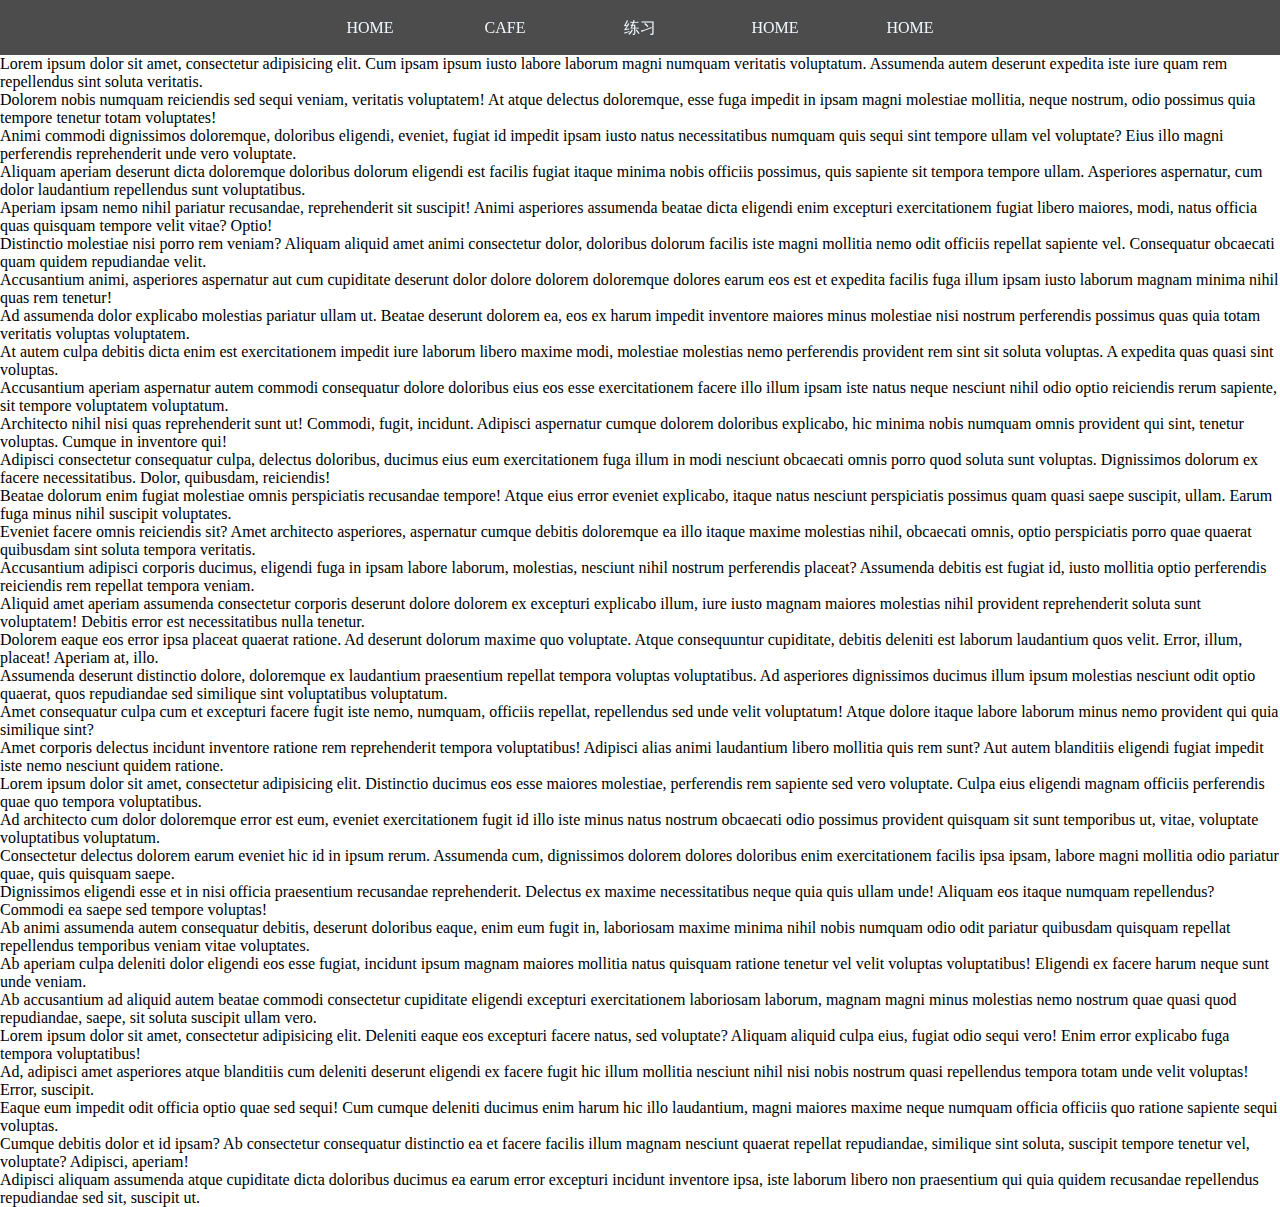
<file: index.html>
<!DOCTYPE html>
<html lang="en">
<head>
    <meta charset="UTF-8">
    <title>Title</title>
    <link rel="shortcut icon" href="images/favicon.ico" type="image/x-icon">
    <link rel="stylesheet" href="css/index.css">
    <script src="js/index.js"></script>
</head>
<body>
<header>
    <nav class="head-nav">
        <ul>
            <li><a href="">home</a></li>
            <li><a href="cafe/cafe.html">cafe</a></li>
            <li>
                <a>练习</a>
                <ul>
                    <li><a href="selfCard/selfCard.html">明信片</a></li>
                    <li><a href="loading/loading.html">载入</a></li>
                    <li><a href="RoundnRound/RoundnRound.html">小可爱</a></li>
                    <li><a href="">显示更多</a></li>
                </ul>
            </li>
            <li><a href="">home</a></li>
            <li><a href="">home</a></li>
        </ul>
    </nav>
</header>
<div class="content">
    <p>Lorem ipsum dolor sit amet, consectetur adipisicing elit. Cum ipsam ipsum iusto labore laborum magni numquam
       veritatis voluptatum. Assumenda autem deserunt expedita iste iure quam rem repellendus sint soluta veritatis.</p>
    <p>Dolorem nobis numquam reiciendis sed sequi veniam, veritatis voluptatem! At atque delectus doloremque, esse fuga
       impedit in ipsam magni molestiae mollitia, neque nostrum, odio possimus quia tempore tenetur totam
       voluptates!</p>
    <p>Animi commodi dignissimos doloremque, doloribus eligendi, eveniet, fugiat id impedit ipsam iusto natus
       necessitatibus numquam quis sequi sint tempore ullam vel voluptate? Eius illo magni perferendis reprehenderit
       unde vero voluptate.</p>
    <p>Aliquam aperiam deserunt dicta doloremque doloribus dolorum eligendi est facilis fugiat itaque minima nobis
       officiis possimus, quis sapiente sit tempora tempore ullam. Asperiores aspernatur, cum dolor laudantium
       repellendus sunt voluptatibus.</p>
    <p>Aperiam ipsam nemo nihil pariatur recusandae, reprehenderit sit suscipit! Animi asperiores assumenda beatae dicta
       eligendi enim excepturi exercitationem fugiat libero maiores, modi, natus officia quas quisquam tempore velit
       vitae? Optio!</p>
    <p>Distinctio molestiae nisi porro rem veniam? Aliquam aliquid amet animi consectetur dolor, doloribus dolorum
       facilis iste magni mollitia nemo odit officiis repellat sapiente vel. Consequatur obcaecati quam quidem
       repudiandae velit.</p>
    <p>Accusantium animi, asperiores aspernatur aut cum cupiditate deserunt dolor dolore dolorem doloremque dolores
       earum eos est et expedita facilis fuga illum ipsam iusto laborum magnam minima nihil quas rem tenetur!</p>
    <p>Ad assumenda dolor explicabo molestias pariatur ullam ut. Beatae deserunt dolorem ea, eos ex harum impedit
       inventore maiores minus molestiae nisi nostrum perferendis possimus quas quia totam veritatis voluptas
       voluptatem.</p>
    <p>At autem culpa debitis dicta enim est exercitationem impedit iure laborum libero maxime modi, molestiae molestias
       nemo perferendis provident rem sint sit soluta voluptas. A expedita quas quasi sint voluptas.</p>
    <p>Accusantium aperiam aspernatur autem commodi consequatur dolore doloribus eius eos esse exercitationem facere
       illo illum ipsam iste natus neque nesciunt nihil odio optio reiciendis rerum sapiente, sit tempore voluptatem
       voluptatum.</p>
    <p>Architecto nihil nisi quas reprehenderit sunt ut! Commodi, fugit, incidunt. Adipisci aspernatur cumque dolorem
       doloribus explicabo, hic minima nobis numquam omnis provident qui sint, tenetur voluptas. Cumque in inventore
       qui!</p>
    <p>Adipisci consectetur consequatur culpa, delectus doloribus, ducimus eius eum exercitationem fuga illum in modi
       nesciunt obcaecati omnis porro quod soluta sunt voluptas. Dignissimos dolorum ex facere necessitatibus. Dolor,
       quibusdam, reiciendis!</p>
    <p>Beatae dolorum enim fugiat molestiae omnis perspiciatis recusandae tempore! Atque eius error eveniet explicabo,
       itaque natus nesciunt perspiciatis possimus quam quasi saepe suscipit, ullam. Earum fuga minus nihil suscipit
       voluptates.</p>
    <p>Eveniet facere omnis reiciendis sit? Amet architecto asperiores, aspernatur cumque debitis doloremque ea illo
       itaque maxime molestias nihil, obcaecati omnis, optio perspiciatis porro quae quaerat quibusdam sint soluta
       tempora veritatis.</p>
    <p>Accusantium adipisci corporis ducimus, eligendi fuga in ipsam labore laborum, molestias, nesciunt nihil nostrum
       perferendis placeat? Assumenda debitis est fugiat id, iusto mollitia optio perferendis reiciendis rem repellat
       tempora veniam.</p>
    <p>Aliquid amet aperiam assumenda consectetur corporis deserunt dolore dolorem ex excepturi explicabo illum, iure
       iusto magnam maiores molestias nihil provident reprehenderit soluta sunt voluptatem! Debitis error est
       necessitatibus nulla tenetur.</p>
    <p>Dolorem eaque eos error ipsa placeat quaerat ratione. Ad deserunt dolorum maxime quo voluptate. Atque
       consequuntur cupiditate, debitis deleniti est laborum laudantium quos velit. Error, illum, placeat! Aperiam at,
       illo.</p>
    <p>Assumenda deserunt distinctio dolore, doloremque ex laudantium praesentium repellat tempora voluptas
       voluptatibus. Ad asperiores dignissimos ducimus illum ipsum molestias nesciunt odit optio quaerat, quos
       repudiandae sed similique sint voluptatibus voluptatum.</p>
    <p>Amet consequatur culpa cum et excepturi facere fugit iste nemo, numquam, officiis repellat, repellendus sed unde
       velit voluptatum! Atque dolore itaque labore laborum minus nemo provident qui quia similique sint?</p>
    <p>Amet corporis delectus incidunt inventore ratione rem reprehenderit tempora voluptatibus! Adipisci alias animi
       laudantium libero mollitia quis rem sunt? Aut autem blanditiis eligendi fugiat impedit iste nemo nesciunt quidem
       ratione.</p>
    <p>Lorem ipsum dolor sit amet, consectetur adipisicing elit. Distinctio ducimus eos esse maiores molestiae,
       perferendis rem sapiente sed vero voluptate. Culpa eius eligendi magnam officiis perferendis quae quo tempora
       voluptatibus.</p>
    <p>Ad architecto cum dolor doloremque error est eum, eveniet exercitationem fugit id illo iste minus natus nostrum
       obcaecati odio possimus provident quisquam sit sunt temporibus ut, vitae, voluptate voluptatibus voluptatum.</p>
    <p>Consectetur delectus dolorem earum eveniet hic id in ipsum rerum. Assumenda cum, dignissimos dolorem dolores
       doloribus enim exercitationem facilis ipsa ipsam, labore magni mollitia odio pariatur quae, quis quisquam
       saepe.</p>
    <p>Dignissimos eligendi esse et in nisi officia praesentium recusandae reprehenderit. Delectus ex maxime
       necessitatibus neque quia quis ullam unde! Aliquam eos itaque numquam repellendus? Commodi ea saepe sed tempore
       voluptas!</p>
    <p>Ab animi assumenda autem consequatur debitis, deserunt doloribus eaque, enim eum fugit in, laboriosam maxime
       minima nihil nobis numquam odio odit pariatur quibusdam quisquam repellat repellendus temporibus veniam vitae
       voluptates.</p>
    <p>Ab aperiam culpa deleniti dolor eligendi eos esse fugiat, incidunt ipsum magnam maiores mollitia natus quisquam
       ratione tenetur vel velit voluptas voluptatibus! Eligendi ex facere harum neque sunt unde veniam.</p>
    <p>Ab accusantium ad aliquid autem beatae commodi consectetur cupiditate eligendi excepturi exercitationem
       laboriosam laborum, magnam magni minus molestias nemo nostrum quae quasi quod repudiandae, saepe, sit soluta
       suscipit ullam vero.</p>
    <p>Lorem ipsum dolor sit amet, consectetur adipisicing elit. Deleniti eaque eos excepturi facere natus, sed
       voluptate? Aliquam aliquid culpa eius, fugiat odio sequi vero! Enim error explicabo fuga tempora
       voluptatibus!</p>
    <p>Ad, adipisci amet asperiores atque blanditiis cum deleniti deserunt eligendi ex facere fugit hic illum mollitia
       nesciunt nihil nisi nobis nostrum quasi repellendus tempora totam unde velit voluptas! Error, suscipit.</p>
    <p>Eaque eum impedit odit officia optio quae sed sequi! Cum cumque deleniti ducimus enim harum hic illo laudantium,
       magni maiores maxime neque numquam officia officiis quo ratione sapiente sequi voluptas.</p>
    <p>Cumque debitis dolor et id ipsam? Ab consectetur consequatur distinctio ea et facere facilis illum magnam
       nesciunt quaerat repellat repudiandae, similique sint soluta, suscipit tempore tenetur vel, voluptate? Adipisci,
       aperiam!</p>
    <p>Adipisci aliquam assumenda atque cupiditate dicta doloribus ducimus ea earum error excepturi incidunt inventore
       ipsa, iste laborum libero non praesentium qui quia quidem recusandae repellendus repudiandae sed sit, suscipit
       ut.</p>
</div>
</body>
</html>
</file>
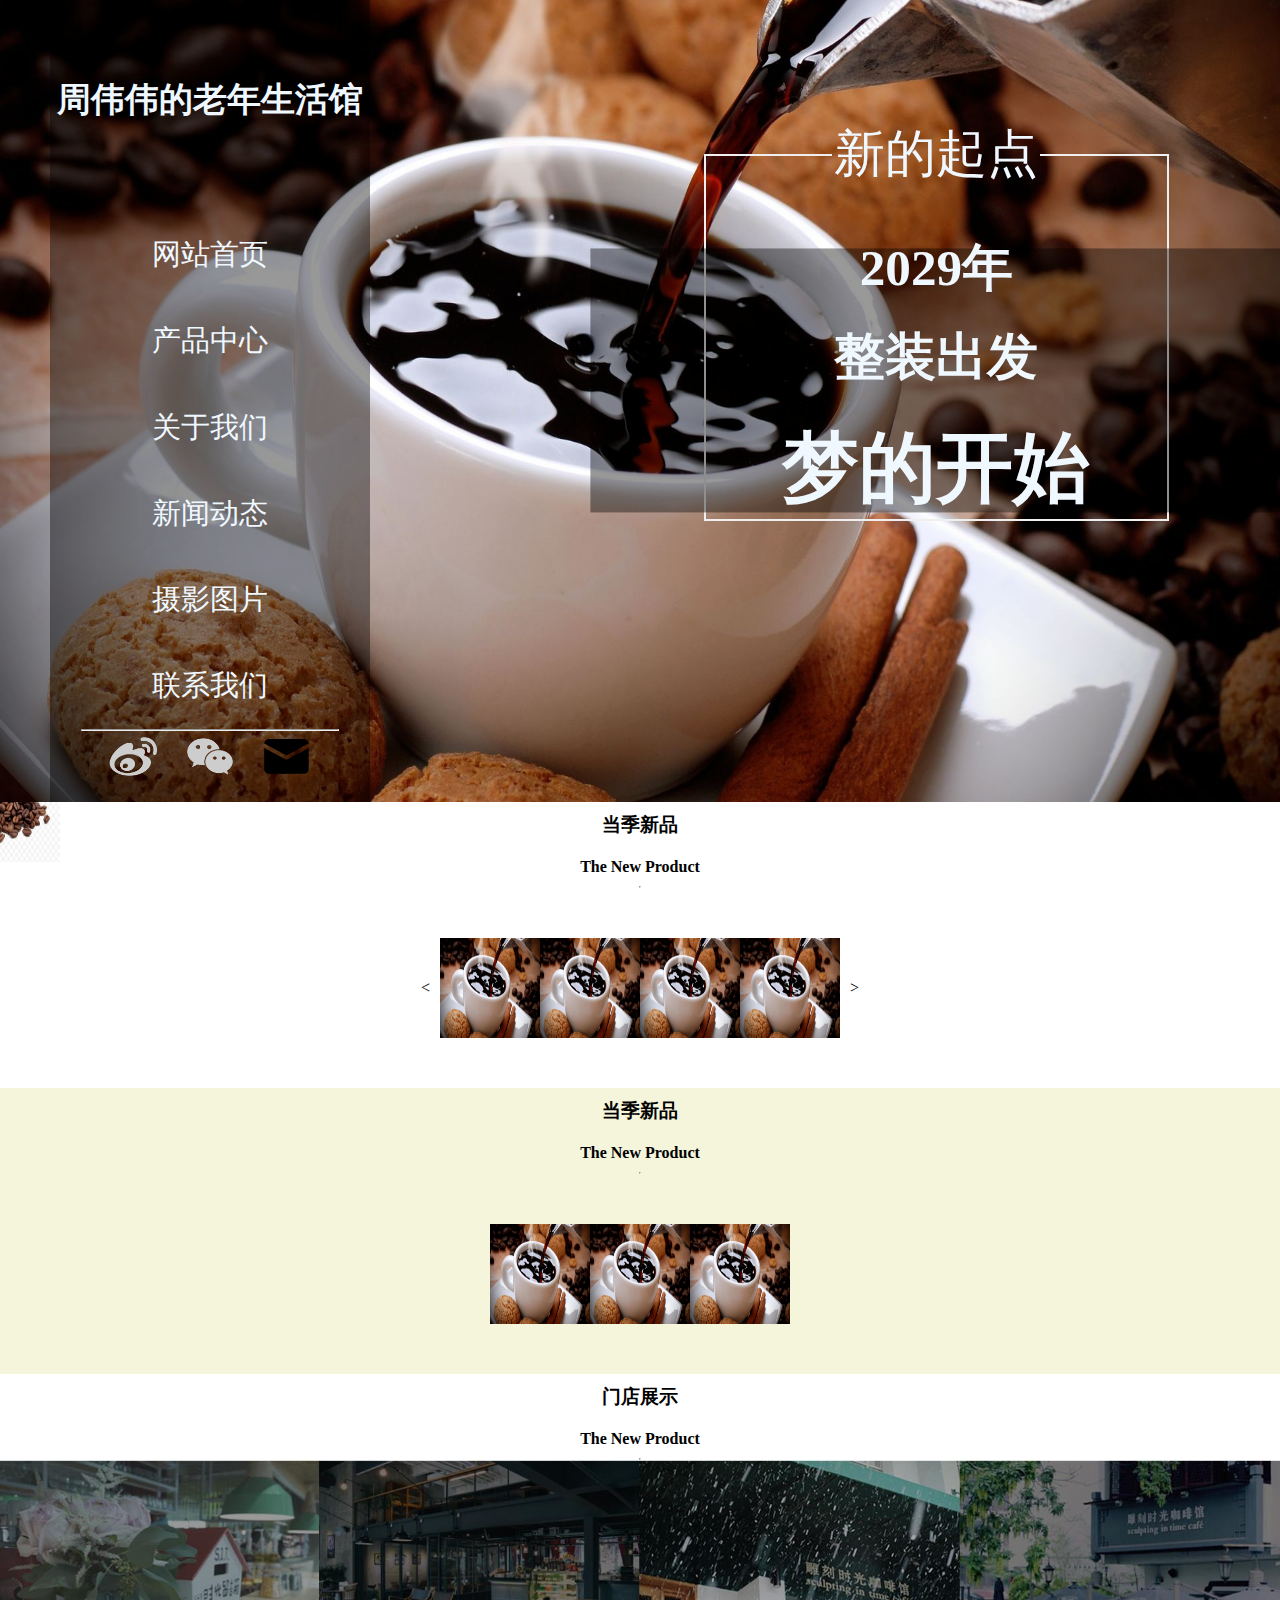
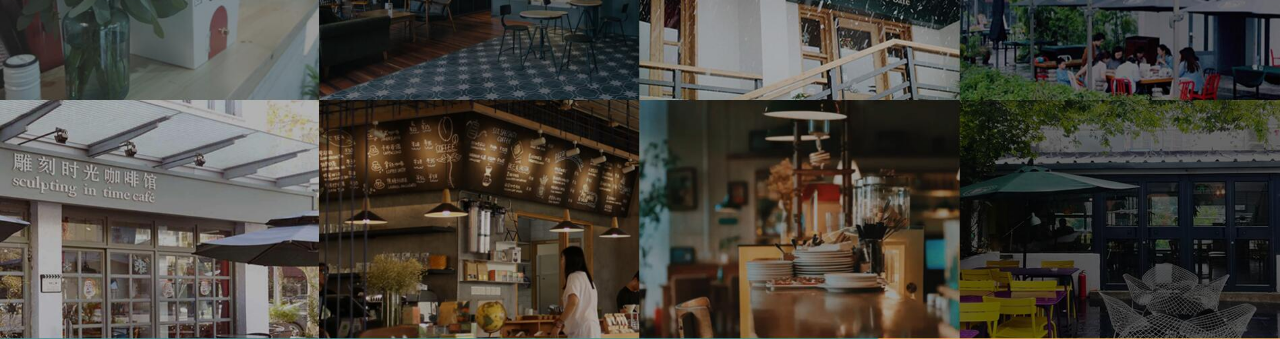
<file: cafe.html>
<!DOCTYPE html>
<html lang="en">
<head>
    <meta charset="UTF-8">
    <title>Title</title>
    <link rel="stylesheet" href="css/cafe.css">
    <script src="js/jquery.min.js"></script>
    <script src="js/cafe.js"></script>
</head>
<body>
<header>
    <nav class="main">
        <h3>周伟伟的老年生活馆</h3>
        <a href="">网站首页</a>
        <a href="">产品中心</a>
        <a href="">关于我们</a>
        <a href="">新闻动态</a>
        <a href="">摄影图片</a>
        <a href="">联系我们</a>
        <hr>
        <div class="icon">
            <img src="images/weibo.png" alt="">
            <img src="images/wechat.png" alt="">
            <img src="images/youxiang.png" alt="">
        </div>
    </nav>
    <div class="sign">

        <fieldset>
            <legend>新的起点</legend>
            <div>
                <h3>2029年</h3>
                <h3>整装出发</h3>
                <h2>梦的开始</h2>
            </div>
        </fieldset>
    </div>
<!--    <img id="headimg" src="images/2640a33cd3e2b8181a9ce639a312c467.jpg" alt="">-->
</header>

<div class="theme" id="firstTheme">
    <h3>当季新品</h3>
    <h4>The New Product</h4>
    <hr>
    <div class="container">
        <span class="left"><</span>
        <div class="slide">
            <img src="images/2640a33cd3e2b8181a9ce639a312c467.jpg" alt=""><img
                src="images/2640a33cd3e2b8181a9ce639a312c467.jpg" alt=""><img src="images/2640a33cd3e2b8181a9ce639a312c467.jpg"
                                                                             alt=""><img
                src="images/2640a33cd3e2b8181a9ce639a312c467.jpg" alt=""><img
                src="images/2640a33cd3e2b8181a9ce639a312c467.jpg" alt=""><img
                src="images/2640a33cd3e2b8181a9ce639a312c467.jpg" alt=""><img
                src="images/2640a33cd3e2b8181a9ce639a312c467.jpg" alt=""><img
                src="images/2640a33cd3e2b8181a9ce639a312c467.jpg" alt="">
        </div>
        <span class="right">></span>
    </div>
</div>

<div class="theme" id="secondTheme">
    <h3>当季新品</h3>
    <h4>The New Product</h4>
    <hr>
    <div class="container">
        <img src="images/2640a33cd3e2b8181a9ce639a312c467.jpg" alt=""><img
            src="images/2640a33cd3e2b8181a9ce639a312c467.jpg" alt=""><img src="images/2640a33cd3e2b8181a9ce639a312c467.jpg"
                                                                         alt="">
    </div>
</div>

<div class="theme" id="thirdTheme">
    <h3>门店展示</h3>
    <h4>The New Product</h4>
    <hr>
    <img class="scenery" src="images/QQ截图20190512151747.jpg" alt="">
</div>
</body>
</html>
</file>
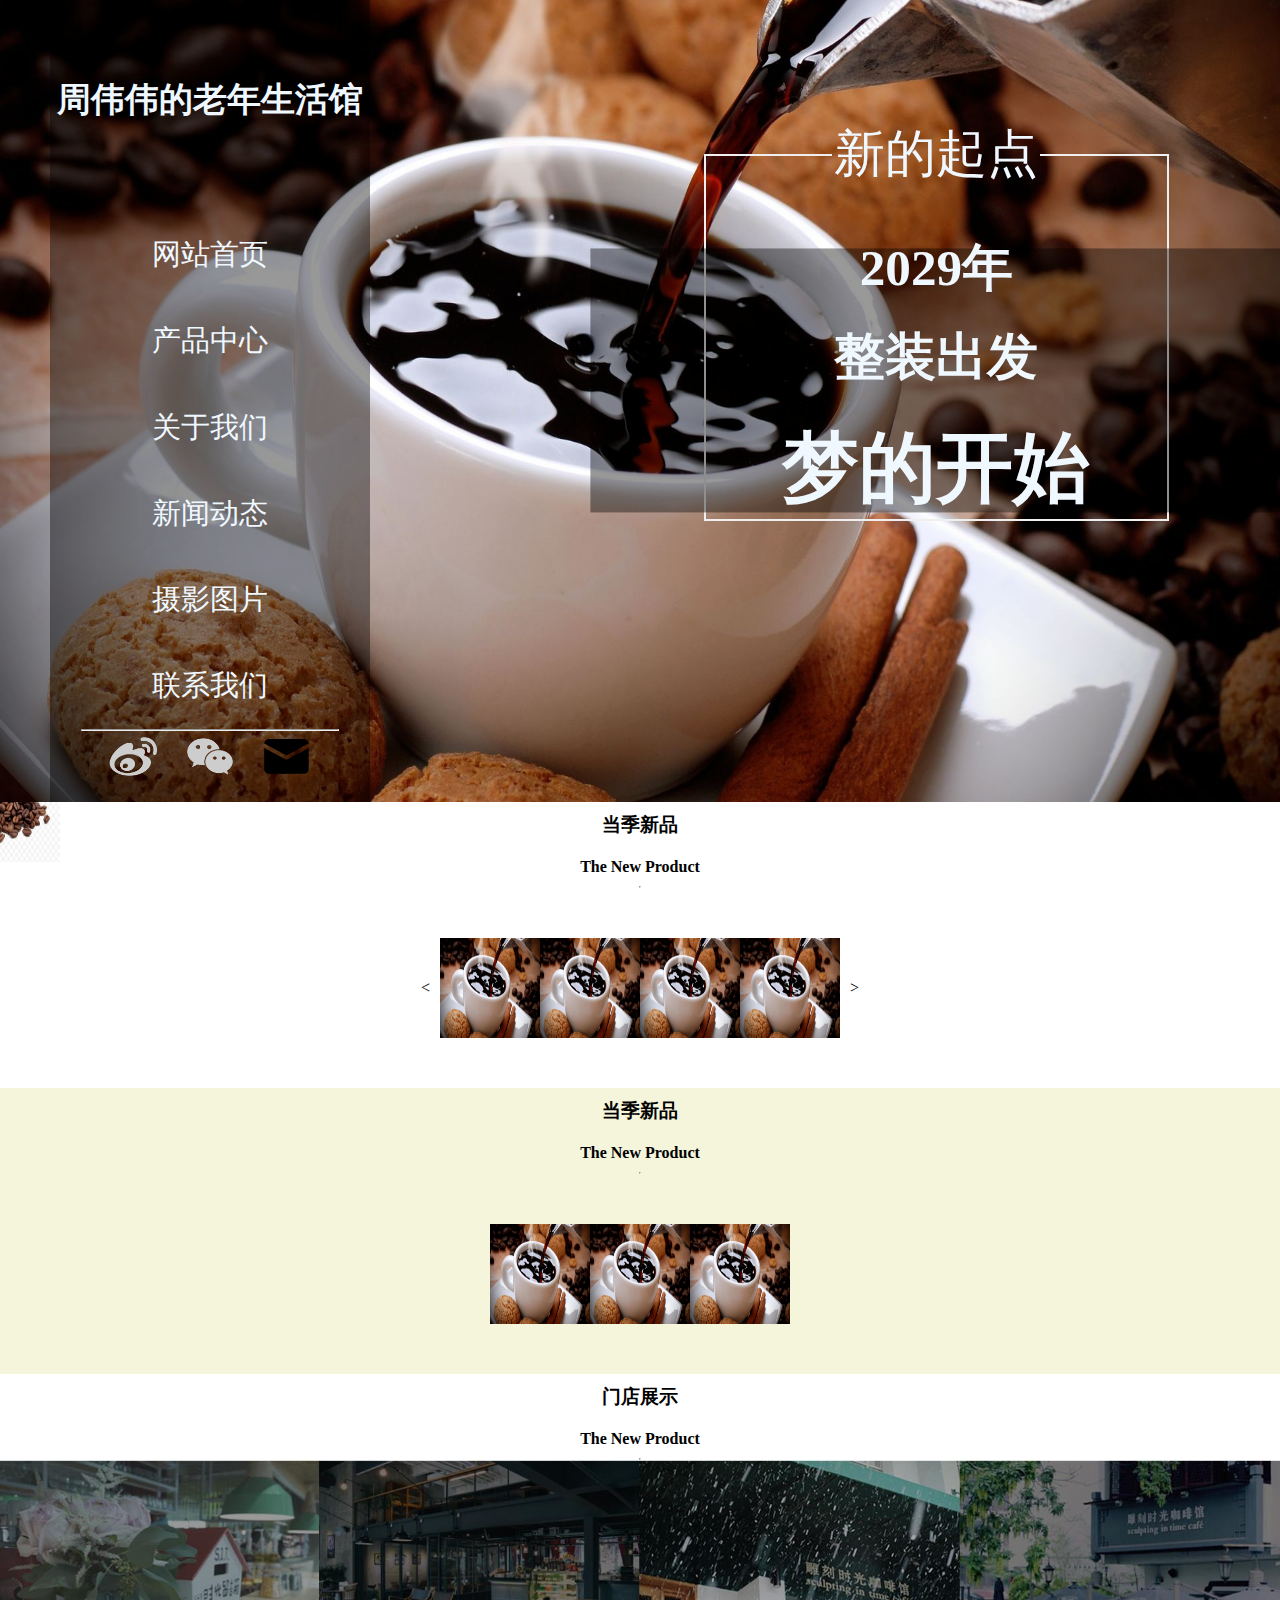
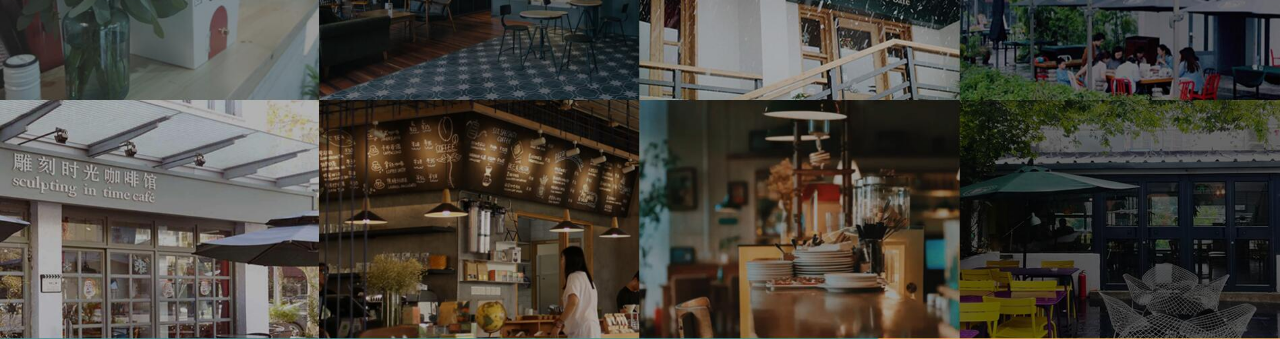
<file: cafe/cafe.html>
<!DOCTYPE html>
<html lang="en">
<head>
    <meta charset="UTF-8">
    <title>Title</title>
    <link rel="stylesheet" href="css/cafe.css">
    <script src="../js/jquery.min.js"></script>
    <script src="js/cafe.js"></script>
</head>
<body>
<header>
    <nav class="main">
        <h3>周伟伟的老年生活馆</h3>
        <a href="">网站首页</a>
        <a href="">产品中心</a>
        <a href="">关于我们</a>
        <a href="">新闻动态</a>
        <a href="">摄影图片</a>
        <a href="">联系我们</a>
        <hr>
        <div class="icon">
            <img src="images/weibo.png" alt="">
            <img src="images/wechat.png" alt="">
            <img src="images/youxiang.png" alt="">
        </div>
    </nav>
    <div class="sign">

        <fieldset>
            <legend>新的起点</legend>
            <div>
                <h3>2029年</h3>
                <h3>整装出发</h3>
                <h2>梦的开始</h2>
            </div>
        </fieldset>
    </div>
<!--    <img id="headimg" src="images/2640a33cd3e2b8181a9ce639a312c467.jpg" alt="">-->
</header>

<div class="theme" id="firstTheme">
    <h3>当季新品</h3>
    <h4>The New Product</h4>
    <hr>
    <div class="container">
        <span class="left"><</span>
        <div class="slide">
            <img src="images/2640a33cd3e2b8181a9ce639a312c467.jpg" alt=""><img
                src="images/2640a33cd3e2b8181a9ce639a312c467.jpg" alt=""><img src="images/2640a33cd3e2b8181a9ce639a312c467.jpg"
                                                                              alt=""><img
                src="images/2640a33cd3e2b8181a9ce639a312c467.jpg" alt=""><img
                src="images/2640a33cd3e2b8181a9ce639a312c467.jpg" alt=""><img
                src="images/2640a33cd3e2b8181a9ce639a312c467.jpg" alt=""><img
                src="images/2640a33cd3e2b8181a9ce639a312c467.jpg" alt=""><img
                src="images/2640a33cd3e2b8181a9ce639a312c467.jpg" alt="">
        </div>
        <span class="right">></span>
    </div>
</div>

<div class="theme" id="secondTheme">
    <h3>当季新品</h3>
    <h4>The New Product</h4>
    <hr>
    <div class="container">
        <img src="images/2640a33cd3e2b8181a9ce639a312c467.jpg" alt=""><img
            src="images/2640a33cd3e2b8181a9ce639a312c467.jpg" alt=""><img src="images/2640a33cd3e2b8181a9ce639a312c467.jpg"
                                                                          alt="">
    </div>
</div>

<div class="theme" id="thirdTheme">
    <h3>门店展示</h3>
    <h4>The New Product</h4>
    <hr>
    <img class="scenery" src="images/QQ截图20190512151747.jpg" alt="">
</div>
</body>
</html>
</file>
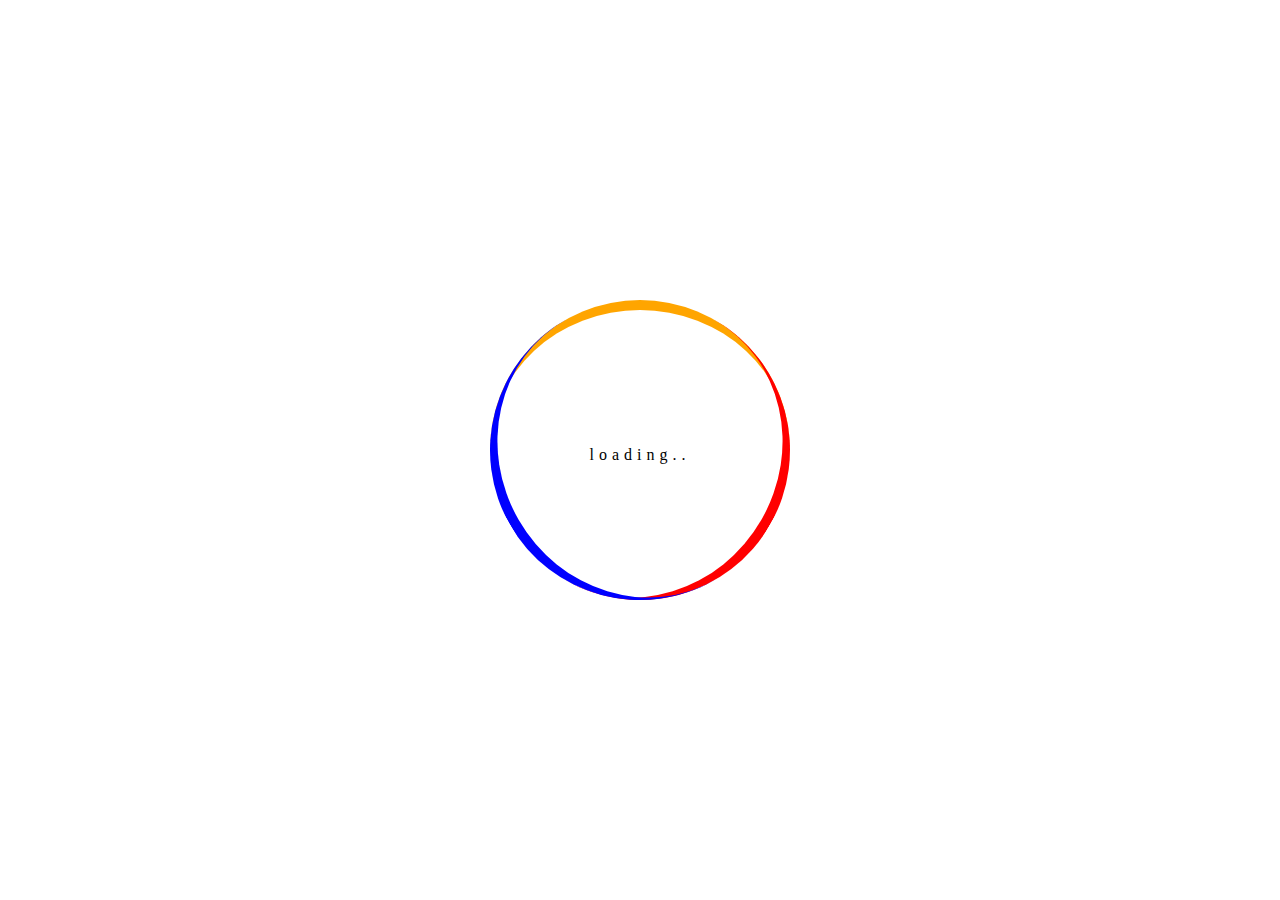
<file: loading/loading.html>
<!DOCTYPE html>
<html lang="en">
<head>
    <meta charset="UTF-8">
    <title>Title</title>
    <link rel="stylesheet" href="loading.css">
    <script src="loading.js"></script>
</head>
<body>
<div class="middle">
    <div class="container"><span>loading</span></div>
</div>
</body>
</html>
</file>
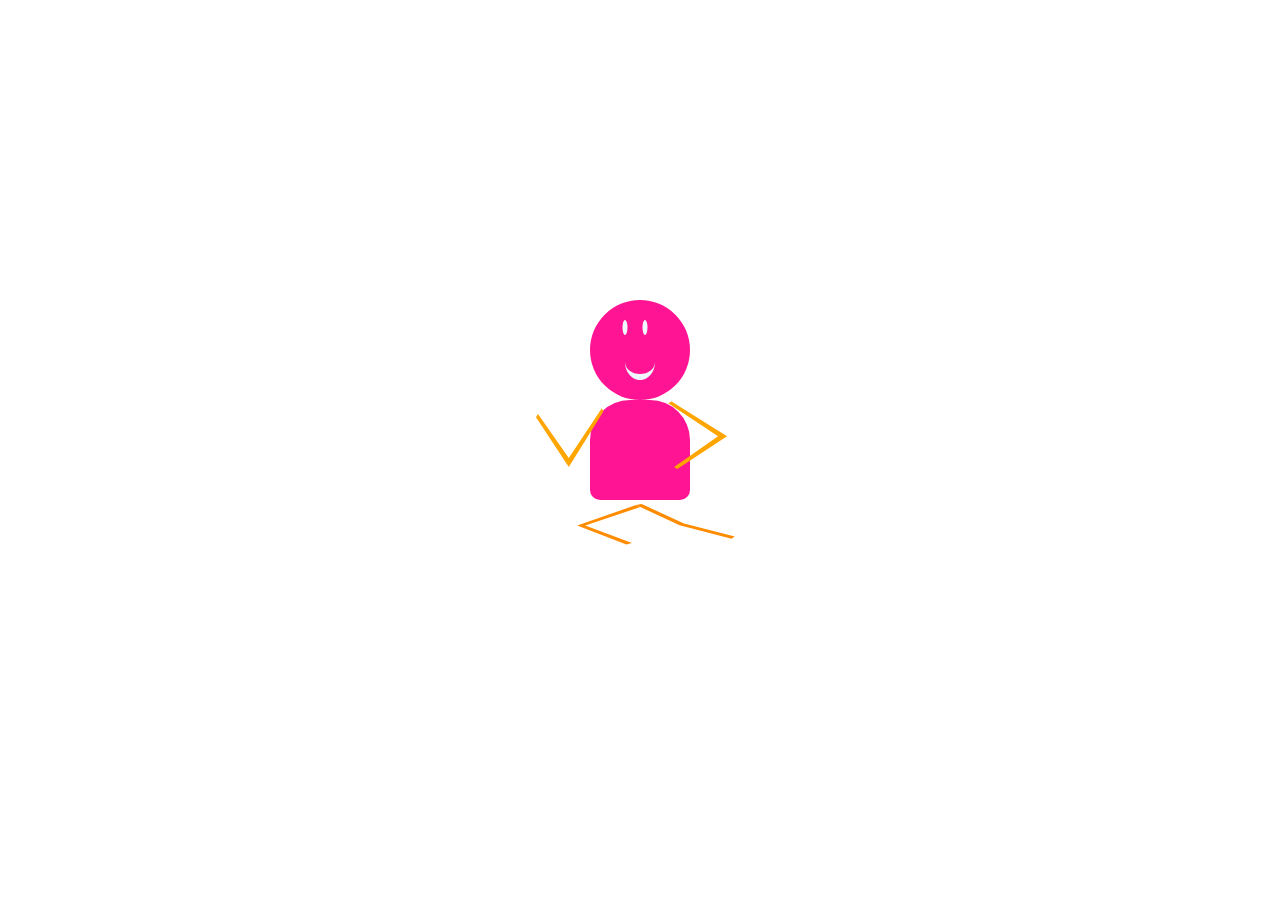
<file: RoundnRound/RoundnRound.html>
<!DOCTYPE html>
<html lang="en">
<head>
    <meta charset="UTF-8">
    <title>Title</title>
    <link rel="stylesheet" href="RoundnRound.css">
</head>
<body>
<div class="container">
    <div class="person">
        <div class="head">
            <div class="mouse"></div>
        </div>
        <div class="body">
            <div class="arm1"></div>
            <div class="arm2"></div>
            <div class="leg1"></div>
            <div class="leg2"></div>
        </div>
    </div>
</div>

</body>
</html>
</file>
<file: css/index.css>
*{
    margin: 0;
    padding: 0;
}

ul,ol{
    list-style-type: none;
}

a{
    text-decoration-line: none;
    text-decoration: none;
}

header{
    text-transform: uppercase;
    width: 100%;
    position: fixed;
    /*overflow: hidden;*/
    transition: .4s;
    z-index: 999;
}

.content{
    position: absolute;
    top: 55px;
}


.head-nav ul{
    background-color: rgba(0,0,0,.7);
    width: 100%;
    display: flex;
    align-items: center;
    height: 55px;
    justify-content: center;
}

.head-nav ul li{
    width: 135px;
    position: relative;
}

.head-nav ul li a{
    text-align: center;
    display: inline-block;
    width: 100%;
    height: 100%;
    line-height: 55px;
    color: aliceblue;
    -webkit-transition: all .6s;
    -moz-transition: prop .6s;
    -ms-transition: prop .6s;
    -o-transition: prop .6s;
    transition: prop .6s;
}

.head-nav ul li a:hover{
    background-color: aliceblue;
    color: black;
}

.head-nav ul>li>ul{
    display: block;
    width: 100%;
    height: auto;
    max-height: 0;
    position: absolute;
    top: 100%;
    left: 0;
    /*position: fixed;*/
    z-index: 999;
    overflow: hidden;
    transition: .4s ease;
}

.head-nav ul>li:hover>ul{
    max-height: 400%;
}


header:hover{
    /*overflow: visible;*/
}
</file>
<file: css/cafe.css>
*{
    margin: 0;
}

body{
    overflow-x: hidden;
}

header{
    background-image: url("../images/2640a33cd3e2b8181a9ce639a312c467.jpg");
    background-size: 100% 100%;
    width: 100%;
    height: 56.25%;
    position: relative;
}

a{
    text-decoration-line: none;
}

/*@media screen and (min-width: 710px){*/
/*    header{*/
/*        height: ;*/
/*    }*/
/*}*/

/*#headimg{*/
/*    position: relative;*/
/*    top: 0;*/
/*    left: 0;*/
/*    width: 100%;*/
/*    height: 100%;*/
/*}*/

.main{
    color: aliceblue;
    display: flex;
    flex-direction: column;
    justify-content: space-around;
    align-items: center;
    margin: 0 50px;
    padding: 1vw 0;
    background-color: rgba(0,0,0,0.4);
    box-sizing: border-box;
    width: 25%;
    height: 100%;
    font-size: 2.3vw;
    position: relative;
}

.main hr{
    /*align-self: center;*/
    width: 80%;
}

.main h3{
    text-align: center;
    padding: 5vw 0 7vw 0;
}

.main a{
    justify-self: center;
    text-align: center;
    color: aliceblue;
    text-decoration-line: none;
    margin: 0.8vw 0;
    padding: 1vw 0;
    width: 100%;
    transition: all 0.5s ease;
}

.main a:hover{
    background-color: rgba(255,255,255,0.6);
    color: black;
}

.icon{
    text-align: center;
}

.icon img{
    width: 4vw;
    height: 4vw;
    padding: 0 .7vw;
    cursor: pointer;
}

.sign{
    width: 30%;
    height: 50%;
    position: absolute;
    top: 15%;
    right: 15%;
    color: aliceblue;
    display: inline-flex;
    flex-direction: column;
    text-align: center;
}

.sign fieldset{
    font-size: 4vw;
    position: relative;
    height: 100%;
    width: 100%;
    border-style: solid;
    display: flex;
    flex-direction: column;
    justify-content: center;
}

.sign fieldset div{
    display: flex;
    flex-direction: column;
    justify-content: center;
    background-color: rgba(0,0,0,0.4);
    position: absolute;
    width: 150%;
    height: 80%;
    top: 50%;
    left: 50%;
    transform: translate(-50%,-40%);
    text-align: center;
}


.sign h3{
    font-size: 4vw;
    padding: 10px 0;
}

.sign h2{
    font-size: 6vw;
    padding: 15px 0;
}

img{
    width: 100px;
    height: 100px;
}

#firstTheme{
    background-image: url("../images/3ed8b84bab09896decbe8b35b3cd5d2e.jpg");
    background-size: 100px 100px;
    background-repeat: no-repeat;
    background-position: -40px -40px;
}

#secondTheme{
    background-color: beige;
}

#thirdTheme img{
    width: 100%;

}

.theme{
    width: 100%;
    /*height: 400px;*/
    display: flex;
    flex-direction: column;
    align-items: center;
    flex-wrap: wrap;
    justify-content: center;
}

.theme h3,.theme h4,.theme hr{
    /*flex-basis: 100px;*/
    display: block;
    text-align: center;
}

.theme h3,.theme h4{
    padding: 10px 0;
}


.slide{
    width: 400px;
    /*height: 200px;*/
    overflow: hidden;
    padding: 0;
    display: flex;
    flex-direction: row;
}

.slide img{
    left: 0;
    /*padding: 50px 0;*/
    position: relative;
    transition: all .5s ease;
}


.container{
    display: flex;
    align-items: center;
    height: 200px;
}

.left,.right{
    padding: 10px;
    cursor: pointer;
}

.scenery{
    width: auto;
    height: auto;
}
</file>
<file: cafe/css/cafe.css>
*{
    margin: 0;
}

body{
    overflow-x: hidden;
}

header{
    background-image: url("../images/2640a33cd3e2b8181a9ce639a312c467.jpg");
    background-size: 100% 100%;
    width: 100%;
    height: 56.25%;
    position: relative;
}

a{
    text-decoration-line: none;
}

/*@media screen and (min-width: 710px){*/
/*    header{*/
/*        height: ;*/
/*    }*/
/*}*/

/*#headimg{*/
/*    position: relative;*/
/*    top: 0;*/
/*    left: 0;*/
/*    width: 100%;*/
/*    height: 100%;*/
/*}*/

.main{
    color: aliceblue;
    display: flex;
    flex-direction: column;
    justify-content: space-around;
    align-items: center;
    margin: 0 50px;
    padding: 1vw 0;
    background-color: rgba(0,0,0,0.4);
    box-sizing: border-box;
    width: 25%;
    height: 100%;
    font-size: 2.3vw;
    position: relative;
}

.main hr{
    /*align-self: center;*/
    width: 80%;
}

.main h3{
    text-align: center;
    padding: 5vw 0 7vw 0;
}

.main a{
    justify-self: center;
    text-align: center;
    color: aliceblue;
    text-decoration-line: none;
    margin: 0.8vw 0;
    padding: 1vw 0;
    width: 100%;
    transition: all 0.5s ease;
}

.main a:hover{
    background-color: rgba(255,255,255,0.6);
    color: black;
}

.icon{
    text-align: center;
}

.icon img{
    width: 4vw;
    height: 4vw;
    padding: 0 .7vw;
    cursor: pointer;
}

.sign{
    width: 30%;
    height: 50%;
    position: absolute;
    top: 15%;
    right: 15%;
    color: aliceblue;
    display: inline-flex;
    flex-direction: column;
    text-align: center;
}

.sign fieldset{
    font-size: 4vw;
    position: relative;
    height: 100%;
    width: 100%;
    border-style: solid;
    display: flex;
    flex-direction: column;
    justify-content: center;
}

.sign fieldset div{
    display: flex;
    flex-direction: column;
    justify-content: center;
    background-color: rgba(0,0,0,0.4);
    position: absolute;
    width: 150%;
    height: 80%;
    top: 50%;
    left: 50%;
    transform: translate(-50%,-40%);
    text-align: center;
}


.sign h3{
    font-size: 4vw;
    padding: 10px 0;
}

.sign h2{
    font-size: 6vw;
    padding: 15px 0;
}

img{
    width: 100px;
    height: 100px;
}

#firstTheme{
    background-image: url("../images/3ed8b84bab09896decbe8b35b3cd5d2e.jpg");
    background-size: 100px 100px;
    background-repeat: no-repeat;
    background-position: -40px -40px;
}

#secondTheme{
    background-color: beige;
}

#thirdTheme img{
    width: 100%;

}

.theme{
    width: 100%;
    /*height: 400px;*/
    display: flex;
    flex-direction: column;
    align-items: center;
    flex-wrap: wrap;
    justify-content: center;
}

.theme h3,.theme h4,.theme hr{
    /*flex-basis: 100px;*/
    display: block;
    text-align: center;
}

.theme h3,.theme h4{
    padding: 10px 0;
}


.slide{
    width: 400px;
    /*height: 200px;*/
    overflow: hidden;
    padding: 0;
    display: flex;
    flex-direction: row;
}

.slide img{
    left: 0;
    /*padding: 50px 0;*/
    position: relative;
    transition: all .5s ease;
}


.container{
    display: flex;
    align-items: center;
    height: 200px;
}

.left,.right{
    padding: 10px;
    cursor: pointer;
}

.scenery{
    width: auto;
    height: auto;
}
</file>
<file: loading/loading.css>
*{
    box-sizing: border-box;
    margin: 0;
    padding: 0;
}

.middle{
    position: absolute;
    left: 50%;
    top: 50%;
    transform: translate(-50%,-50%);
}

.container{
    display: flex;
    align-items: center;
    justify-content: center;
    position: relative;
    width: 300px;
    height: 300px;
    border-top: solid 10px orange;
    border-radius: 50%;
    animation: loading 2s linear infinite;
}

.container:before,.container:after{
    position: absolute;
    top: -10px;
    left: 0;
    /*background-color: red;*/
    content: '';
    width: 100%;
    height: 100%;
    border-radius: 50%;
}

.container:before{
    /*background-color: red;*/
    border-top: solid 10px red;
    transform: rotate(120deg);
}

.container:after{
    border-top: solid 10px blue;
    transform: rotate(240deg);
}

.container span{
    animation: loadingword 2s linear infinite;
    letter-spacing: 5px;
}


@keyframes loading {
    to{
        transform: rotate(360deg);
    }
}
/**/
@keyframes loadingword {
    to{
        transform: rotate(-360deg);
    }
}
</file>
<file: RoundnRound/RoundnRound.css>
.container{
    position: absolute;
    top: 50%;
    left: 50%;
    width: 200px;
    height: 300px;
    transform: translate(-50%,-50%);
}

.person{
    position: absolute;
    top: 0;
    left: 0;
    /*transform-style: preserve-3d;*/
    transform-origin: 0 0 150px;
    /*transform: rotateX(100deg);*/
    width: 200px;
    height: 300px;
    animation: persona1 .5s linear infinite,persona2 3s linear infinite;
}

.head{
    position: absolute;
    top: 0;
    left: 50%;
    width: 100px;
    height: 100px;
    transform: translate(-50%,0);
    background-color: deeppink;
    border-radius: 50%;
}

.head .mouse{
    width: 30%;
    height: 30%;
    /*background-color: aliceblue;*/
    position: absolute;
    bottom: 20%;
    left: 50%;
    transform: translate(-50%,0);
    border-bottom: solid 6px aliceblue;
    border-radius: 50%;
}

.head:before,.head:after{
    content: '';
    position: absolute;
    top: 20%;
    left: 50%;
    width: 5px;
    height: 15px;
    background-color: aliceblue;
    z-index: 999;
    border-radius: 50%;
}

.head:before{
    transform: translate(-350%,0);
}

.head:after{
    transform: translate(50%);
}

.body{
    z-index: 999;
    position: absolute;
    top: 100px;
    left: 50%;
    width: 100px;
    height: 100px;
    background-color: deeppink;
    border-radius: 40% 40% 10% 10%;
    transform: translate(-50%);
}

.body .arm1,.body .arm2{
    position: absolute;
    top: 0;
    width: 100px;
    height: 150px;
    background-color: orange;
    transform-origin: 100% 0;
    transition: 1s;
}

.body .arm1{
    right: 85%;
    animation: arma1 1s linear infinite;
    clip-path: polygon(96.8% 5.5%,98.4% 7.7%,63.8% 44.7%,31% 11.5%,33% 9.4%,63.8% 38.7%);
}

.body .arm2{
    z-index: -999;
    right: 30%;
    clip-path: polygon(96.8% 5.5%,98.4% 7.7%,63.8% 44.7%,31% 11.5%,33% 9.4%,63.8% 38.7%);
    animation: arma2 1s linear infinite;
    transform: rotate(-90deg);
}

.body .leg1,.body .leg2{
    position: absolute;
    top: 100%;
    left: -20%;
    width: 200%;
    height: 100%;
    transition: 1s;
    background-color: darkorange;
}

.body .leg1{
    /*left: ;*/
    animation: lega1 1s linear infinite;
    clip-path: polygon(35.2% 7%,33% 5%,3.6% 25.6%,28.2% 44.6%,31% 43%,7.6% 25.6%);
}
.body .leg2{
    /*left: 0;*/
    animation: lega2 1s linear infinite;
    clip-path: polygon(35.8% 4%,33% 5%,54.8% 25.2%,80.8% 38.8%,82.4% 36.4%,57% 23.4%);
}

@keyframes arma1 {
    50%{
        transform: rotate(-90deg);
    }
}
@keyframes arma2 {
    50%{
        transform: rotate(0);
    }
}

@keyframes lega1 {
    50%{
        clip-path: polygon(35.8% 4%,33% 5%,54.8% 25.2%,80.8% 38.8%,82.4% 36.4%,57% 23.4%);
    }
}
@keyframes lega2 {
    50%{
        clip-path: polygon(35.2% 7%,33% 5%,3.6% 25.6%,28.2% 44.6%,31% 43%,7.6% 25.6%);
    }
}

@keyframes persona1 {
    50%{
        top: 5%;
    }
}

@keyframes persona2 {

    to{
        transform: rotateY(360deg);
    }
}
</file>
